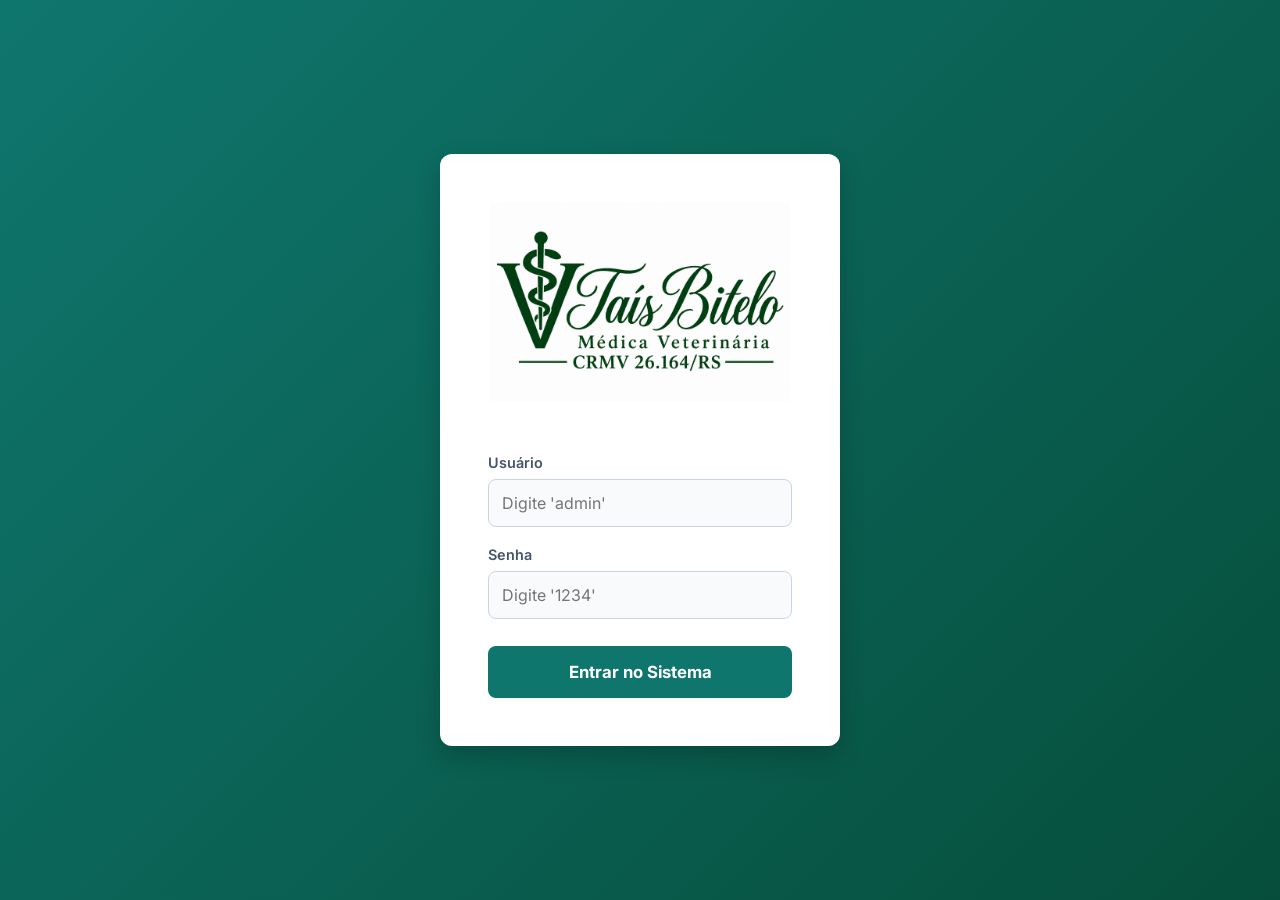
<file: index.html>
<!DOCTYPE html>
<html lang="pt-BR">
<head>
    <meta charset="UTF-8">
    <title>Login - MedVet Taís Bitelo</title>
    <link rel="stylesheet" href="style.css">
</head>
<body class="login-body">
    <div class="login-container">
        <img src="Carimbo Veterinário Taís Bitelo.png" alt="Logotipo" style="width: 300px; margin-bottom: 1rem;">
        <h1></h1>
        <form id="login-form">
            <div class="input-group">
                <label>Usuário</label>
                <input type="text" id="usuario" required placeholder="Digite 'admin'">
            </div>
            <div class="input-group">
                <label>Senha</label>
                <input type="password" id="senha" required placeholder="Digite '1234'">
            </div>
            <p id="erro-msg" style="color: red; display: none; font-size: 0.9rem; margin-bottom: 1rem;">Usuário ou senha inválidos.</p>
            <button type="submit" class="btn-primary">Entrar no Sistema</button>
        </form>
    </div>

    <script>
        document.getElementById('login-form').addEventListener('submit', (e) => {
            e.preventDefault();
            const usuario = document.getElementById('usuario').value.trim();
            const senha = document.getElementById('senha').value.trim();

            // Validação direta com login e senha fixos
            if (usuario === 'admin' && senha === '1234') {
                const dadosVeterinario = {
                    id: 1,
                    usuario: 'admin',
                    nome: 'MV Taís Bitelo'
                };
                
                localStorage.setItem('vet_user', JSON.stringify(dadosVeterinario));
                window.location.href = 'dashboard.html';
            } else {
                document.getElementById('erro-msg').style.display = 'block';
            }
        });
    </script>
</body>
</html>
</file>
<file: style.css>
@import url('https://fonts.googleapis.com/css2?family=Inter:wght@300;400;600;700&display=swap');

* {
    margin: 0; padding: 0; box-sizing: border-box;
    font-family: 'Inter', sans-serif;
}

body {
    background-color: #f1f5f9;
    color: #334155;
    display: flex;
}

/* --- TELA DE LOGIN --- */
.login-body {
    justify-content: center;
    align-items: center;
    height: 100vh;
    background: linear-gradient(135deg, #0f766e 0%, #064e3b 100%);
}

.login-container {
    background: white;
    padding: 3rem;
    border-radius: 12px;
    box-shadow: 0 10px 25px rgba(0,0,0,0.2);
    width: 100%;
    max-width: 400px;
    text-align: center;
}

.login-container h1 { color: #8f5722; margin-bottom: 2rem; }

/* --- DASHBOARD (SISTEMA) --- */
.sidebar {
    width: 260px; background-color: #1e293b; color: white;
    height: 100vh; position: fixed;
    padding: 2rem 1.5rem; display: flex; flex-direction: column;
}

.sidebar h2 { color: #2dd4bf; margin-bottom: 2.5rem; font-size: 1.5rem; text-align: center;}
.sidebar nav p { padding: 10px; background: rgba(255, 255, 255, 1); border-radius: 8px; cursor: pointer;}

.user-info {
    margin-top: auto; border-top: 1px solid #334155;
    padding-top: 1.5rem; text-align: center;
}

.btn-logout {
    background: #ef4444; color: white; border: none;
    padding: 0.6rem 1rem; border-radius: 6px; cursor: pointer;
    width: 100%; margin-top: 1rem; font-weight: bold; transition: 0.3s;
}
.btn-logout:hover { background: #dc2626; }

.main-content {
    margin-left: 260px; padding: 2.5rem; width: 100%;
}

.dashboard-header { margin-bottom: 2rem; }

/* --- FORMULÁRIOS E CARDS --- */
.card {
    background: white; /* Mude o 'white' aqui para alterar a cor de fundo da área de cadastro */
    padding: 2rem;
    border-radius: 12px; box-shadow: 0 4px 6px rgba(0,0,0,0.05);
    margin-bottom: 2.5rem;
}

.input-group { margin-bottom: 1.2rem; text-align: left; }
.input-row { display: flex; gap: 1rem; }
.input-row .input-group { flex: 1; }

label { display: block; font-weight: 600; font-size: 0.9rem; margin-bottom: 0.5rem; color: #475569;}
input, textarea {
    width: 100%; padding: 0.8rem; border: 1px solid #cbd5e1;
    border-radius: 8px; font-size: 1rem; background: #f8fafc; transition: 0.3s;
}
input:focus, textarea:focus { border-color: #0f766e; outline: none; background: white; }

.btn-primary {
    background: #0f766e; color: white; border: none;
    padding: 1rem; border-radius: 8px; font-weight: bold; font-size: 1.05rem;
    cursor: pointer; width: 100%; transition: 0.3s; margin-top: 0.5rem;
}
.btn-primary:hover { background: #115e59; }

.patient-grid {
    display: grid; grid-template-columns: repeat(auto-fill, minmax(320px, 1fr)); gap: 1.5rem;
}

.patient-card {
    background: white; border-top: 5px solid #0f766e;
    padding: 1.5rem; border-radius: 8px; box-shadow: 0 4px 10px rgba(0,0,0,0.05);
}

.patient-card h3 { color: #1e293b; margin-bottom: 0.8rem; font-size: 1.2rem;}
.patient-card p { font-size: 0.95rem; margin-bottom: 0.5rem; color: #475569; line-height: 1.4;}
.patient-card strong { color: #333; }

.btn-delete {
    background: #ef4444; color: white; border: none;
    padding: 0.5rem 1rem; border-radius: 6px; cursor: pointer;
    margin-top: 1rem; font-size: 0.85rem; font-weight: bold; width: 100%;
}
.btn-delete:hover { background: #dc2626; }
.card-actions {
    display: flex;
    gap: 0.5rem;
    margin-top: 1rem;
}

.card-actions .btn-delete {
    margin-top: 0;
}

.btn-edit {
    background: #0284c7;
    color: white;
    border: none;
    padding: 0.5rem 1rem;
    border-radius: 6px;
    cursor: pointer;
    font-size: 0.85rem;
    font-weight: bold;
    width: 100%;
    transition: 0.3s;
}

.btn-edit:hover {
    background: #0369a1;
}
/* ============================================================
   OTIMIZAÇÃO PARA DISPOSITIVOS MÓVEIS (CELULAR E TABLET)
   ============================================================ */
@media (max-width: 992px) {
    body { flex-direction: column; }

    .sidebar {
        width: 100%; height: auto; position: relative;
        padding: 1rem 1.5rem; flex-direction: row;
        justify-content: space-between; align-items: center;
    }

    .sidebar-nav { display: none; } /* Esconde o menu de texto no celular para ganhar espaço */

    .user-info {
        margin-top: 0; border-top: none; padding-top: 0;
        display: flex; align-items: center; gap: 1rem;
    }

    .user-info p { display: none; }

    .btn-logout { margin-top: 0; padding: 0.4rem 0.8rem; font-size: 0.85rem; }

    .main-content { margin-left: 0; width: 100%; padding: 1.5rem 1rem; }

    .input-row { flex-direction: column; gap: 0; }
    
    .patient-grid { grid-template-columns: 1fr; } /* Deixa 1 prontuário por linha no celular */
}
</file>
